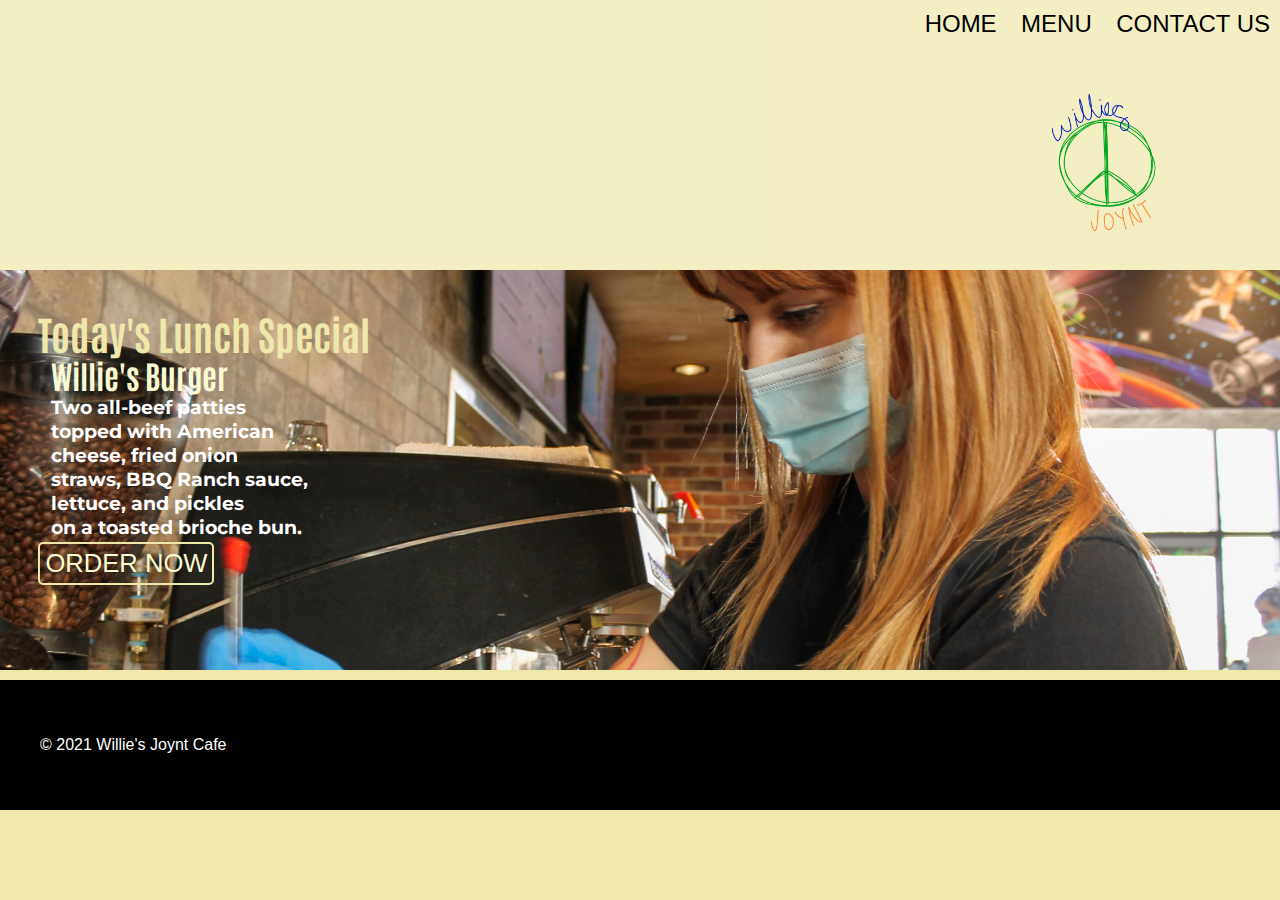
<file: index.html>
<!DOCTYPE html>
<html lang="en" dir="ltr">
    <head>
        <meta charset="utf-8">
        <title>Willie's Joynt Cafe</title>
        <link rel="stylesheet" href="styles.css" type="text/css">
        <meta name="viewport" content="width=device-width, initial-scale=1.0">
        <link rel="preconnect" href="https://fonts.gstatic.com">
        <link href="https://fonts.googleapis.com/css2?family=Antonio:wght@200&family=Baloo+2&family=Dela+Gothic+One&family=Montserrat:wght@300&display=swap" rel="stylesheet">

    </head>
    <body>

      <nav>
          <a href="index.html">HOME</a>
          <a href="menu.html">MENU</a>
          <a href="contact.html">CONTACT US</a>
          <a class="navbar-logo" href="index.html">
              <div class="logo">
                <img src="willieslogo.png" class="img-fluid":
              </div>
          </a>
      </nav>


        <div class="hero">

            <h2>Today's Lunch Special</h2>
            <h3>Willie's Burger</h3>
            <h4>Two all-beef patties<br>
            topped with American<br> cheese, fried onion<br> straws, BBQ Ranch sauce,<br>
            lettuce, and pickles<br>
            on a toasted brioche bun.</h4>
            <button>ORDER NOW</button>

        </div>
        <!-- hero -->
<main>

</main>
      <footer>
          <p> &copy; 2021 Willie's Joynt Cafe </p>
      </footer>

    </body>
</html>
</file>
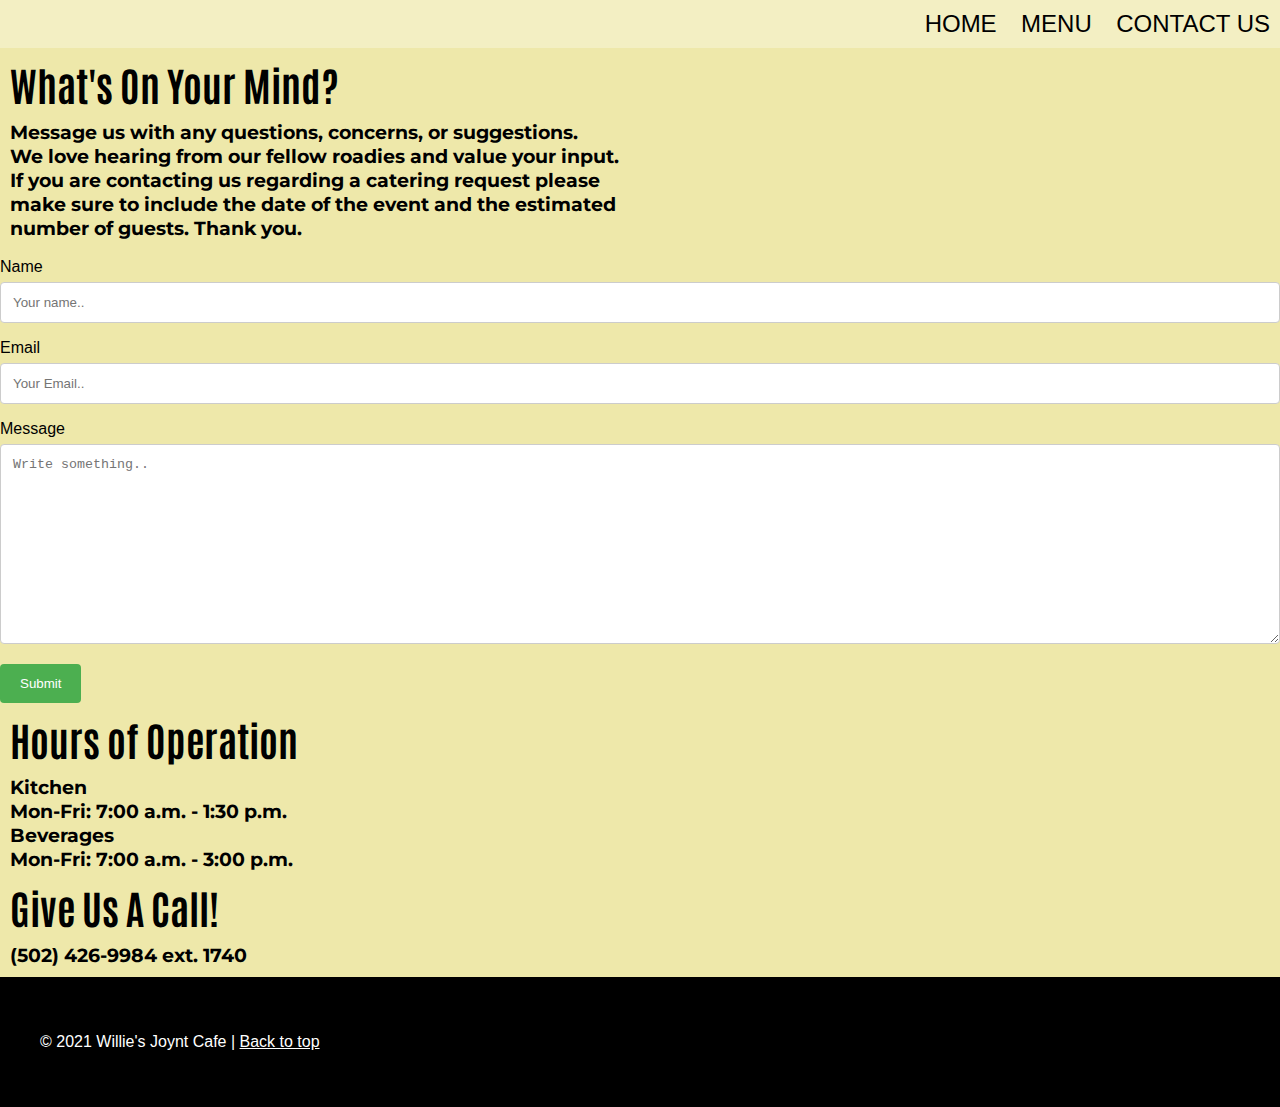
<file: contact.html>
<!DOCTYPE html>
<html lang="en" dir="ltr">
    <head>
        <meta charset="utf-8">
        <title>Willie's Joynt Cafe</title>
        <link rel="stylesheet" href="styles-contact.css" type="text/css">
        <meta name="viewport" content="width=device-width, initial-scale=1.0">
        <link rel="preconnect" href="https://fonts.gstatic.com">
        <link href="https://fonts.googleapis.com/css2?family=Antonio:wght@200&family=Baloo+2&family=Dela+Gothic+One&family=Montserrat:wght@300&display=swap" rel="stylesheet">

    </head>
    <body>

      <nav>
          <a href="index.html">HOME</a>
          <a href="menu.html">MENU</a>
          <a href="contact.html">CONTACT US</a>
      </nav>

<main>

  <div class="form-container">
    <form action="thanks.html">
         <h3>What's On Your Mind?</h3>
         <h5> Message us with any questions, concerns, or suggestions. <br>
         We love hearing from our fellow roadies and value your input.<br>
         If you are contacting us regarding a catering request please<br>
         make sure to include the date of the event and the estimated <br>
         number of guests. Thank you.</h5>
         <br>

      <label for="name">Name</label>
      <input type="text" id="name" name="fullname" placeholder="Your name..">

      <label for="email">Email</label>
      <input type="text" id="email" name="e-mail" placeholder="Your Email..">

      <label for="message">Message</label>
      <textarea id="subject" name="message" placeholder="Write something.." style="height:200px"></textarea>

      <input type="submit" value="Submit">

    </form>
  </div>

    <h3>Hours of Operation</h3>
    <h4>Kitchen</h4>
    <h5>Mon-Fri: 7:00 a.m. - 1:30 p.m.</h5>
    <h4>Beverages</h4>
    <h5>Mon-Fri: 7:00 a.m. - 3:00 p.m.</h5>


  <h3>Give Us A Call!</h3>
  <h4>(502) 426-9984 ext. 1740</h4>

</main>
        <footer>
          <p> &copy; 2021 Willie's Joynt Cafe | <a href="#">Back to top</p>
        </footer>

    </body>
</html>
</file>
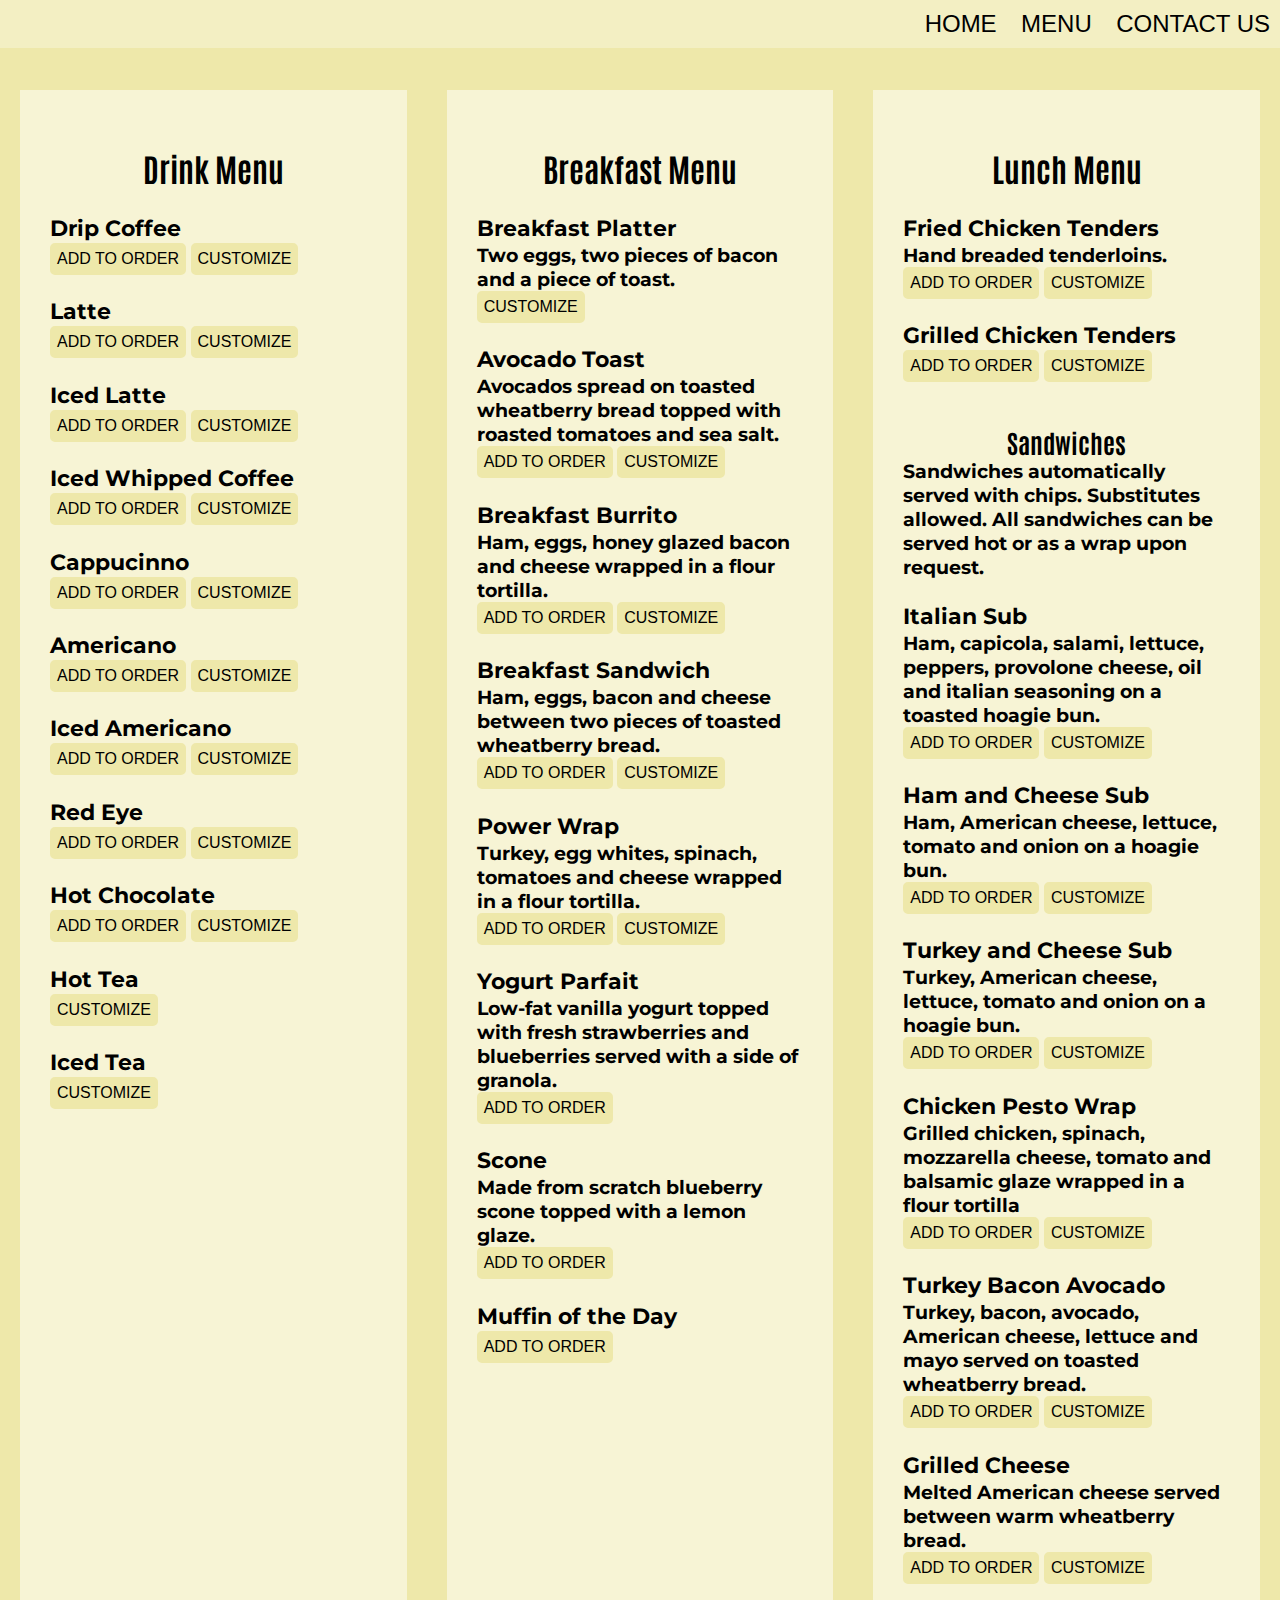
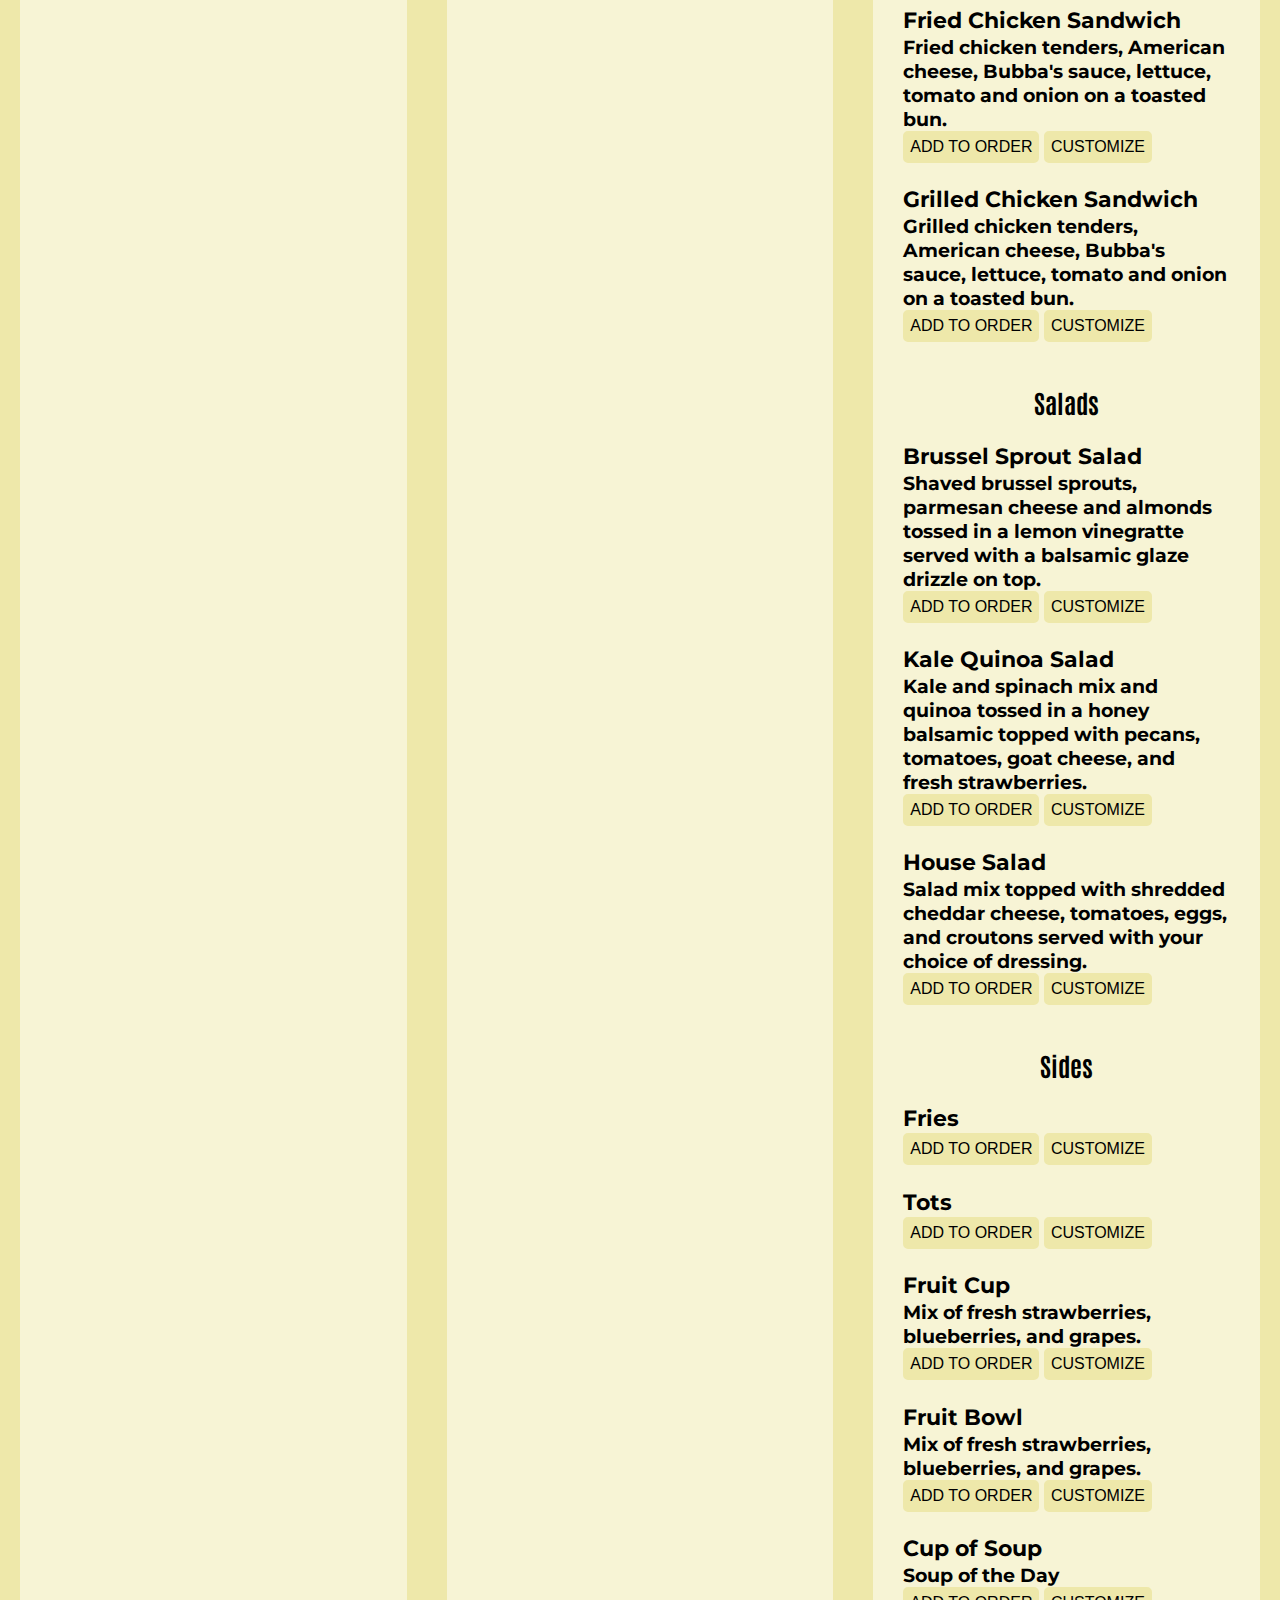
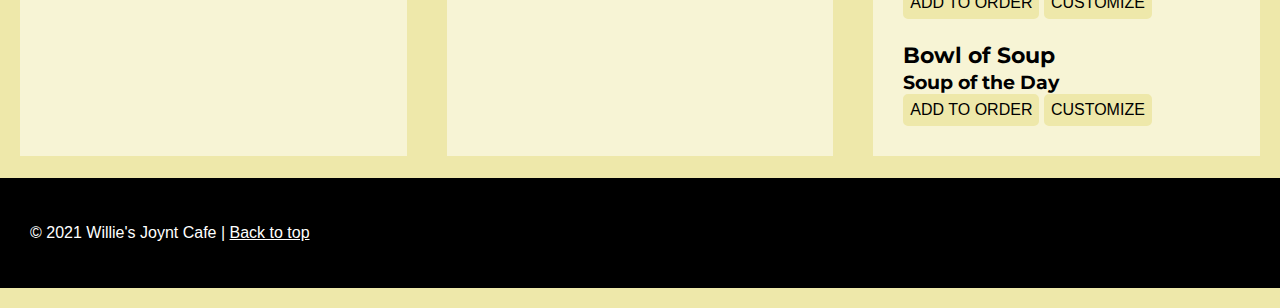
<file: menu.html>
<!DOCTYPE html>
<html lang="en" dir="ltr">
    <head>
        <meta charset="utf-8">
        <title>Willie's Joynt Cafe</title>
        <link rel="stylesheet" href="styles-menu.css" type="text/css">
        <meta name="viewport" content="width=device-width, initial-scale=1.0">
        <link rel="preconnect" href="https://fonts.gstatic.com">
        <link href="https://fonts.googleapis.com/css2?family=Antonio:wght@200&family=Baloo+2&family=Dela+Gothic+One&family=Montserrat:wght@300&display=swap" rel="stylesheet">

    </head>
    <body>

      <nav>
          <a href="index.html">HOME</a>
          <a href="menu.html">MENU</a>
          <a href="contact.html">CONTACT US</a>
      </nav>

<main>

  <main>
            <div class="flexItem">
              <h2>Drink Menu</h2>

              <h3>Drip Coffee</h3>
              <button>ADD TO ORDER</button>
              <button>CUSTOMIZE</button>

              <h3>Latte</h3>
              <button>ADD TO ORDER</button>
              <button>CUSTOMIZE</button>

              <h3>Iced Latte</h3>
              <button>ADD TO ORDER</button>
              <button>CUSTOMIZE</button>

              <h3>Iced Whipped Coffee</h3>
              <button>ADD TO ORDER</button>
              <button>CUSTOMIZE</button>

              <h3>Cappucinno</h3>
              <button>ADD TO ORDER</button>
              <button>CUSTOMIZE</button>

              <h3>Americano</h3>
              <button>ADD TO ORDER</button>
              <button>CUSTOMIZE</button>

              <h3>Iced Americano</h3>
              <button>ADD TO ORDER</button>
              <button>CUSTOMIZE</button>

              <h3>Red Eye</h3>
              <button>ADD TO ORDER</button>
              <button>CUSTOMIZE</button>

              <h3>Hot Chocolate</h3>
              <button>ADD TO ORDER</button>
              <button>CUSTOMIZE</button>

              <h3>Hot Tea</h3>
              <button>CUSTOMIZE</button>

              <h3>Iced Tea</h3>
              <button>CUSTOMIZE</button>

            </div>

            <div class="flexItem">

              <h2>Breakfast Menu</h2>

              <h3>Breakfast Platter</h3>
              <h4>Two eggs, two pieces of bacon and a piece of toast.</h4>
              <button>CUSTOMIZE</button>

              <h3>Avocado Toast</h3>
              <h4>Avocados spread on toasted wheatberry bread topped with roasted tomatoes and sea salt.</h4>
              <button>ADD TO ORDER</button>
              <button>CUSTOMIZE</button>

              <h3>Breakfast Burrito</h3>
              <h4>Ham, eggs, honey glazed bacon and cheese wrapped in a flour tortilla.</h4>
              <button>ADD TO ORDER</button>
              <button>CUSTOMIZE</button>

              <h3>Breakfast Sandwich</h3>
              <h4>Ham, eggs, bacon and cheese between two pieces of toasted wheatberry bread.</h4>
              <button>ADD TO ORDER</button>
              <button>CUSTOMIZE</button>

              <h3>Power Wrap</h3>
              <h4>Turkey, egg whites, spinach, tomatoes and cheese wrapped in a flour tortilla.</h4>
              <button>ADD TO ORDER</button>
              <button>CUSTOMIZE</button>

              <h3>Yogurt Parfait</h3>
              <h4>Low-fat vanilla yogurt topped with fresh strawberries and blueberries served with a side of granola.</h4>
              <button>ADD TO ORDER</button>

              <h3>Scone</h3>
              <h4>Made from scratch blueberry scone topped with a lemon glaze.</h4>
              <button>ADD TO ORDER</button>

              <h3>Muffin of the Day</h3>
              <button>ADD TO ORDER</button>


            </div>

            <div class="flexItem">

              <h2>Lunch Menu</h2>

              <h3>Fried Chicken Tenders</h3>
              <h4>Hand breaded tenderloins.</h4>
              <button>ADD TO ORDER</button>
              <button>CUSTOMIZE</button>

              <h3>Grilled Chicken Tenders</h3>
              <button>ADD TO ORDER</button>
              <button>CUSTOMIZE</button>

              <h5>Sandwiches</h5>
              <h4>Sandwiches automatically served with chips. Substitutes allowed. All sandwiches can be served hot or as a wrap upon request.</h4>

              <h3>Italian Sub</h3>
              <h4>Ham, capicola, salami, lettuce, peppers, provolone cheese, oil and italian seasoning on a toasted hoagie bun.</h4>
                <button>ADD TO ORDER</button>
                <button>CUSTOMIZE</button>

              <h3>Ham and Cheese Sub</h3>
              <h4>Ham, American cheese, lettuce, tomato and onion on a hoagie bun.</h4>
              <button>ADD TO ORDER</button>
              <button>CUSTOMIZE</button>

              <h3>Turkey and Cheese Sub</h3>
              <h4>Turkey, American cheese, lettuce, tomato and onion on a hoagie bun.</h4>
              <button>ADD TO ORDER</button>
              <button>CUSTOMIZE</button>

              <h3>Chicken Pesto Wrap</h3>
              <h4>Grilled chicken, spinach, mozzarella cheese, tomato and balsamic glaze wrapped in a flour tortilla</h4>
              <button>ADD TO ORDER</button>
              <button>CUSTOMIZE</button>

              <h3>Turkey Bacon Avocado</h3>
              <h4>Turkey, bacon, avocado, American cheese, lettuce and mayo served on toasted wheatberry bread.</h4>
              <button>ADD TO ORDER</button>
              <button>CUSTOMIZE</button>

              <h3>Grilled Cheese</h3>
              <h4>Melted American cheese served between warm wheatberry bread.</h4>
              <button>ADD TO ORDER</button>
              <button>CUSTOMIZE</button>

              <h3>Fried Chicken Sandwich</h3>
              <h4>Fried chicken tenders, American cheese, Bubba's sauce, lettuce, tomato and onion on a toasted bun.</h4>
              <button>ADD TO ORDER</button>
              <button>CUSTOMIZE</button>

              <h3>Grilled Chicken Sandwich</h3>
              <h4>Grilled chicken tenders, American cheese, Bubba's sauce, lettuce, tomato and onion on a toasted bun.</h4>
              <button>ADD TO ORDER</button>
              <button>CUSTOMIZE</button>

              <h5>Salads</h5>

              <h3>Brussel Sprout Salad</h3>
              <h4>Shaved brussel sprouts, parmesan cheese and almonds tossed in a lemon vinegratte served with a balsamic glaze drizzle on top.</h4>
              <button>ADD TO ORDER</button>
              <button>CUSTOMIZE</button>

              <h3>Kale Quinoa Salad</h3>
              <h4>Kale and spinach mix and quinoa tossed in a honey balsamic topped with pecans, tomatoes, goat cheese, and fresh strawberries.</h4>
              <button>ADD TO ORDER</button>
              <button>CUSTOMIZE</button>

              <h3>House Salad</h3>
              <h4>Salad mix topped with shredded cheddar cheese, tomatoes, eggs, and croutons served with your choice of dressing.</h4>
              <button>ADD TO ORDER</button>
              <button>CUSTOMIZE</button>

              <h5>Sides</h5>

              <h3>Fries</h3>
              <button>ADD TO ORDER</button>
              <button>CUSTOMIZE</button>

              <h3>Tots</h3>
              <button>ADD TO ORDER</button>
              <button>CUSTOMIZE</button>

              <h3>Fruit Cup</h3>
              <h4>Mix of fresh strawberries, blueberries, and grapes.</h4>
              <button>ADD TO ORDER</button>
              <button>CUSTOMIZE</button>

              <h3>Fruit Bowl</h3>
              <h4>Mix of fresh strawberries, blueberries, and grapes.</h4>
              <button>ADD TO ORDER</button>
              <button>CUSTOMIZE</button>

              <h3>Cup of Soup</h3>
              <h4>Soup of the Day</h4>
              <button>ADD TO ORDER</button>
              <button>CUSTOMIZE</button>

              <h3>Bowl of Soup</h3>
              <h4>Soup of the Day</h4>
              <button>ADD TO ORDER</button>
              <button>CUSTOMIZE</button>

            </div>

</main>
        <footer>
            <p> &copy; 2021 Willie's Joynt Cafe | <a href="#">Back to top</p>
        </footer>

    </body>
</html>
</file>
<file: styles.css>
body{
  padding:0;
  margin:0;
  font-family: Helvetica, sans-serif;
  background: PaleGoldenRod;
}

nav{
  /* --- New Color for the NAV --- */
  background: rgb(255, 255, 255, 0.3);
  /* background: grey; */
  /* height: 40px; */
  text-align: right;
  font-family: Baloo 2, cursive;
}

nav a{
  height: inherit;
  text-align: center;
  color: black;
  font-size: 1.5em;
  padding: 2px;
  margin: 8px;
  display: inline-flex;
  text-decoration: none;
}

nav a:hover{
  text-decoration: underline;
}

.navbar-logo{
  display:inline;
  margin: 0;
  width: 600px;
  padding: 0;
}

/* styles for hero or feature */
.hero{
  background-image: url("editorial_winner_edit.jpg");
  height: 400px;
  background-size: cover;
  background-repeat: no-repeat;
  background-position: right;
  /* background stuff above */
  /* moving text below */
  position: relative;
}
.hero h2{
  position:absolute;
  top:1%;
  left:3%;
  color: PaleGoldenRod;
  font-size: 2.5em;
  font-family: Antonio, sans-serif;
}
.hero h3{
  position: absolute;
  top: 13%;
  left: 4%;
  color: LightGoldenRodYellow;
  font-size: 2em;
  font-family: Antonio, sans-serif;
}
.hero h4{
  position:absolute;
  top:25%;
  left:4%;
  color: white;
  font-size: 1.2em;
  font-family: Montserrat, sans-serif;
}

button{
  position: absolute;
  top: 68%;
  left: 3%;
  background: none;
  padding:5px;
  border: 2px PaleGoldenRod solid;
  color: LightGoldenRodYellow;
  font-size: 1.6em;
  font-family: Baloo 2, cursive;
  border-radius: 5px;
}


main{
  margin: 10px auto;
}


img{
    width: 100%;
    display: block;
    margin: 0;
    border:0;
}

footer{
    background: black;
    padding: 40px;
}

footer p{
    color: white;
}

footer a{
    color: white;
}


/* medium size below */
@media screen and (min-width: 100px) {
        .logo{
          /* width: 600px; */
        }
        img{
            display:inline;
            width:30%;
        }
        .flexItem{
            /* margin:20px; */
            justify-content: space-space-around;
        }


}
/* large screen styles below */
@media screen and (min-width: 1300px) {
  img{

  }
}
</file>
<file: styles-contact.css>
body{
  padding:0;
  margin:0;
  font-family: Helvetica, sans-serif;
  background: PaleGoldenRod;
}

nav{
  /* --- New Color for the NAV --- */
  background: rgb(255, 255, 255, 0.3);
  /* background: grey; */
  /* height: 60px; */
  text-align: right;
  font-family: Baloo 2, cursive;
}

nav a{
  height: inherit;
  text-align: center;
  color: black;
  font-size: 1.5em;
  padding: 2px;
  margin: 8px;
  display: inline-block;
  text-decoration: none;
}

nav a:hover{
  text-decoration: underline;
}


main{
  margin: 10px auto;
}

/* Style inputs with type="text", select elements and textareas */
input[type=text], select, textarea {
  width: 100%; /* Full width */
  padding: 12px; /* Some padding */
  border: 1px solid #ccc; /* Gray border */
  border-radius: 4px; /* Rounded borders */
  box-sizing: border-box; /* Make sure that padding and width stays in place */
  margin-top: 6px; /* Add a top margin */
  margin-bottom: 16px; /* Bottom margin */
  resize: vertical /* Allow the user to vertically resize the textarea (not horizontally) */
}

/* Style the submit button with a specific background color etc */
input[type=submit] {
  background-color: #4CAF50;
  color: white;
  padding: 12px 20px;
  border: none;
  border-radius: 4px;
  cursor: pointer;
}

/* When moving the mouse over the submit button, add a darker green color */
input[type=submit]:hover {
  background-color: #45a049;
}

/* Add a background color and some padding around the form */
.container {
  border-radius: 5px;
  background-color: #f2f2f2;
  padding: 20px;
}



h3{
  margin:10px;
  padding:inherit;
  color: black;
  font-size: 2.5em;
  font-family: Antonio, sans-serif;
}

h4{
  margin:auto;
  margin-left: 10px;
  padding: inherit;
  color: black;
  font-size: 1.2em;
  font-family: Montserrat, sans-serif
}

h5{
  margin: auto;
  margin-left: 10px;
  padding: inherit;
  color: black;
  font-size: 1.2em;
  font-family: Montserrat, sans-serif
}

footer{
    background: black;
    padding: 40px;
}

footer p{
    color: white;
}

footer a{
    color: white;
}
/* medium size below */
@media screen and (min-width: 700px) {
        .logo{
          /* width: 350px; */
        }
        img{
            display:inline;
            width:30%;
        }
        .flexItem{
            /* margin:20px; */
            justify-content: space-space-around;
        }


}
/* large screen styles below */
@media screen and (min-width: 1300px) {
  img{

  }

  .form-container{
    width:40%;
  }
  input{
    width:50%;
  }
  button{
    margin-top: 2%;
    margin-bottom: 2%;
  }
}
</file>
<file: styles-menu.css>
body{
  padding:0;
  margin:0;
  font-family: Helvetica, sans-serif;
  background: PaleGoldenRod;
}

nav{
  /* --- New Color for the NAV --- */
  background: rgb(255, 255, 255, 0.3);
  /* background: grey; */
  /* height: 60px; */
  text-align: right;
  font-family: Baloo 2, cursive;
}

nav a{
  height: inherit;
  text-align: center;
  color: black;
  font-size: 1.5em;
  padding: 2px;
  margin: 8px;
  display: inline-block;
  text-decoration: none;
}

nav a:hover{
  text-decoration: underline;
}

button{
  background: PaleGoldenRod;
  padding:5px;
  border: 2px PaleGoldenRod solid;
  color: black;
  font-size: 1em;
  font-family: Baloo 2, cursive;
  border-radius: 5px;
}

button:hover{
  text-decoration: underline;
}

main{
  margin: 20px auto;
      /*top right bottom left */
  display: flex;
  flex-wrap: wrap;
  /* flex-direction: row; */
}
.flexItem{
  flex-basis: 300px;
  flex-grow: 2;
  margin: 2px 20px 2px 20px;
  background:  rgb(255, 255, 255, 0.5);
  padding: 30px;
}
h2{
  text-align: center;
  font-size: 2em;
  font-family: Antonio, sans-serif;
}
h3{
  margin-bottom: 1px;
  font-size: 1.4em;
  font-family: Montserrat, sans-serif;
  font-weight: bolder;
}
h4{
  margin-bottom: 0;
  margin-top: 0;
  font-size: 1.2em;
  font-family: Montserrat, sans-serif;
}
h5{
  margin-bottom: 0;
  text-align: center;
  font-size: 1.6em;
  font-family: Antonio, sans-serif;
}
.logo{
  margin-left: auto;
  margin-right: 0;
  width: 100%;
  max-width: 200px;
  height: auto;
}

img{
    width: 100%;
    display: block;
    margin: 0;
    border:0;
}

footer{
    background: black;
    padding: 30px;
    width: 100%;
}

footer p{
    color: white;
}

footer a{
    color: white;
}


/* medium size below */
@media screen and (min-width: 700px) {
        .logo{
          /* width: 350px; */
        }
        img{
            display:inline;
            width:30%;
        }
        .flexItem{
            /* margin:20px; */
            justify-content: space-space-around;
        }


}
/* large screen styles below */
@media screen and (min-width: 1300px) {
  img{

  }
}
</file>
